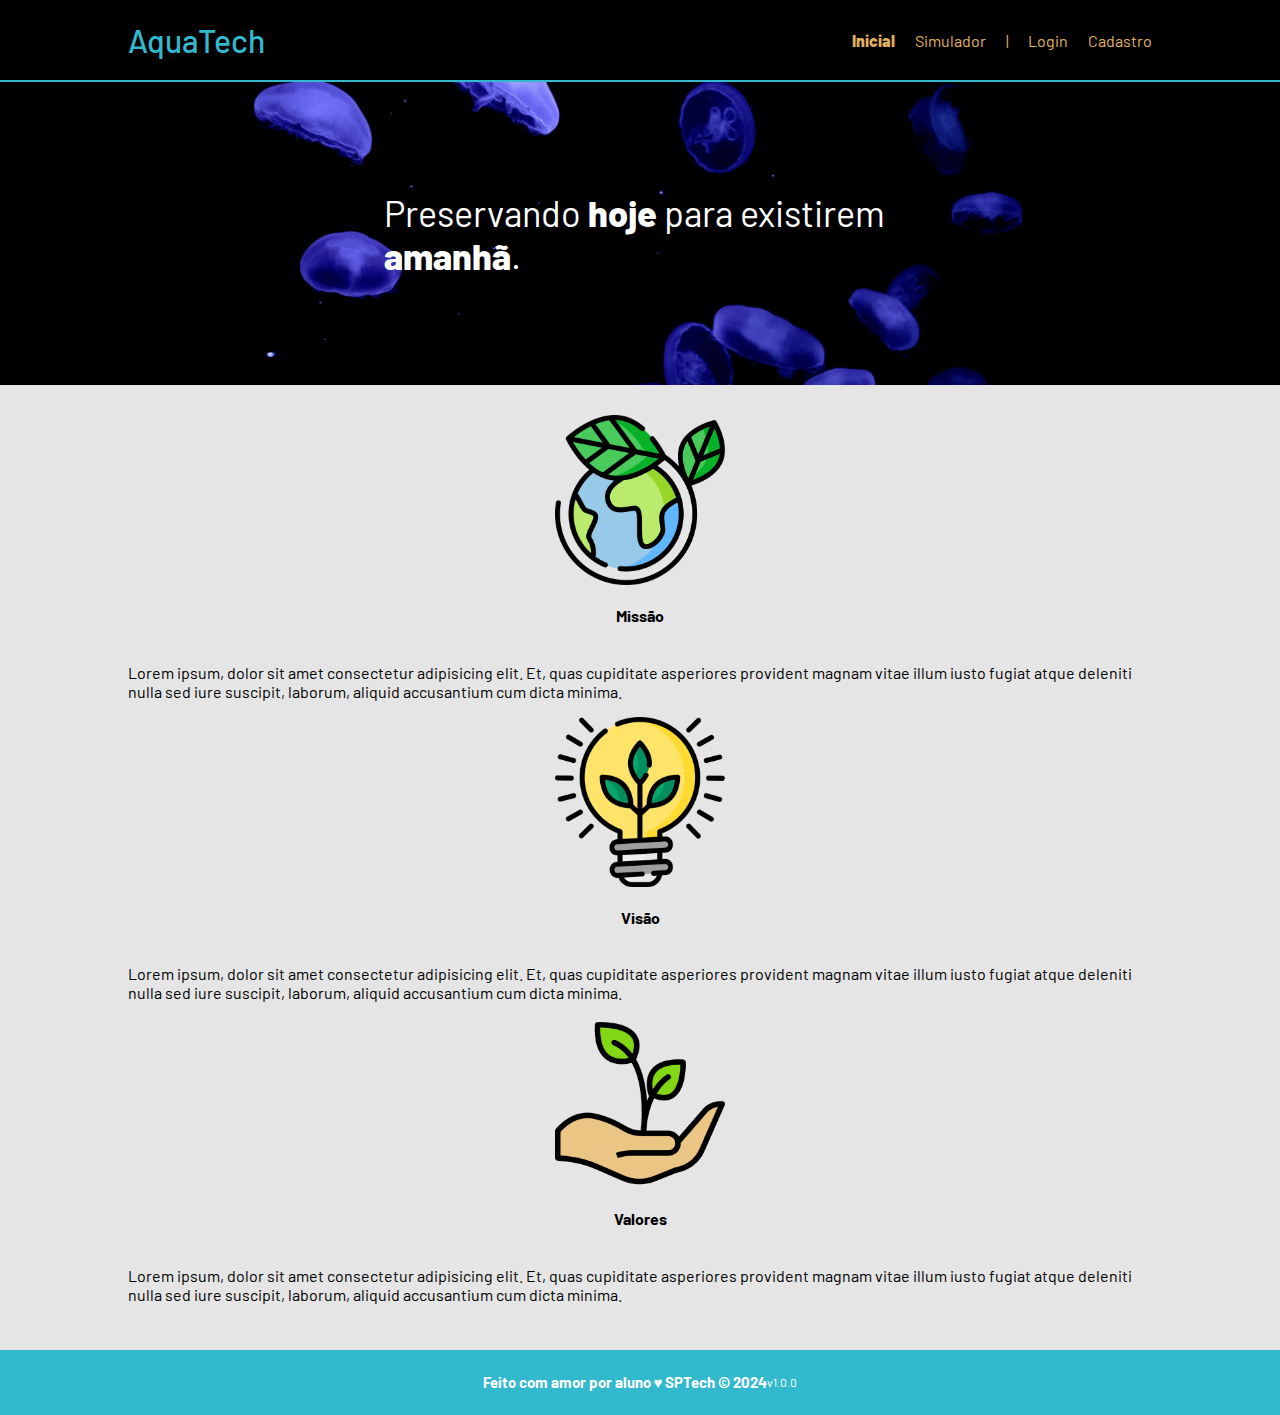
<file: index.html>
<!DOCTYPE html>
<html lang="en">

<head>
    <meta charset="UTF-8">
    <meta http-equiv="X-UA-Compatible" content="IE=edge">
    <meta name="viewport" content="width=device-width, initial-scale=1.0">

    <title>AquaTech | Página Inicial</title>

    <link rel="stylesheet" href="style.css">
    <link rel="icon" href="assets/icon/favicon2.ico">
    <link rel="preconnect" href="https://fonts.gstatic.com">
</head>

<body>
    <div class="header">
      <div class="container">
        <h1 class="titulo">AquaTech</h1>
        <ul class="navbar">
          <li class="agora">
            <a href="#">Inicial</a>
          </li>
          <li>
            <a href="simulador.html">Simulador</a>
          </li>
          <li>|</li>
          <li>
            <a href="login.html">Login</a>
          </li>
          <li>
            <a href="cadastro.html">Cadastro</a>
          </li>
        </ul>
      </div>
    </div>
  
    <div class="banner">
      <div class="container">
        <p>Preservando <span>hoje</span> para existirem <span>amanhã</span>.</p>
      </div>
    </div>
  
    <div class="social">
      <div class="container">
        <div class="boxes">
          <div class="box">
            <img src="assets/imgs/planet-earth_color.png">
            <h4>Missão</h4>
            <p>Lorem ipsum, dolor sit amet consectetur adipisicing elit. Et, quas cupiditate asperiores provident magnam
              vitae illum iusto fugiat atque deleniti nulla sed iure suscipit, laborum, aliquid accusantium cum dicta
              minima.</p>
          </div>
          <div class="box">
            <img src="assets/imgs/lightbulb_color.png">
            <h4>Visão</h4>
            <p>Lorem ipsum, dolor sit amet consectetur adipisicing elit. Et, quas cupiditate asperiores provident magnam
              vitae illum iusto fugiat atque deleniti nulla sed iure suscipit, laborum, aliquid accusantium cum dicta
              minima.</p>
          </div>
          <div class="box">
            <img src="assets/imgs/growth_color.png">
            <h4>Valores</h4>
            <p>Lorem ipsum, dolor sit amet consectetur adipisicing elit. Et, quas cupiditate asperiores provident magnam
              vitae illum iusto fugiat atque deleniti nulla sed iure suscipit, laborum, aliquid accusantium cum dicta
              minima.</p>
          </div>
        </div>
      </div>
    </div>
  
    <div class="footer">
      <div class="container">
        <h4>Feito com amor por aluno &hearts; SPTech &copy; 2024</h4>
        <span class="version">v1.0.0</span>
      </div>
    </div>
  </body>

</html>
</file>
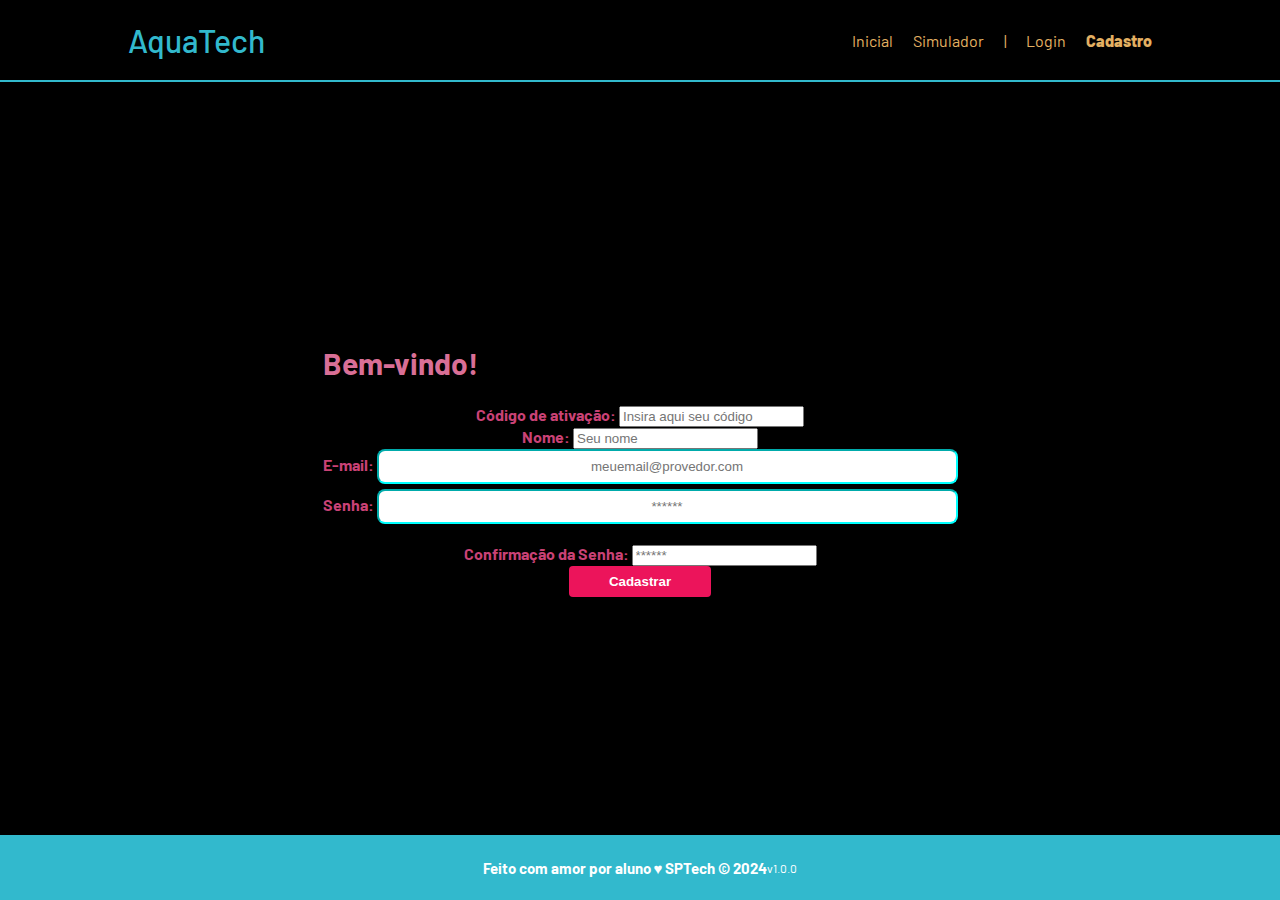
<file: cadastro.html>
<!DOCTYPE html>
<html lang="pt-br">

<head>
  <meta charset="UTF-8" />
  <meta http-equiv="X-UA-Compatible" content="IE=edge" />
  <meta name="viewport" content="width=device-width, initial-scale=1.0" />

  <title>AquaTech | Cadastro</title>

  <link rel="stylesheet" href="style.css" />
  <link rel="icon" href="assets/icon/favicon2.ico" />
  <link rel="preconnect" href="https://fonts.gstatic.com" />
</head>

<body>
  <!--header inicio-->
  <div class="header">
    <div class="container">
      <h1 class="titulo">AquaTech</h1>
      <ul class="navbar">
        <li>
          <a href="index.html">Inicial</a>
        </li>
        <li>
          <a href="simulador.html">Simulador</a>
        </li>
        <li>|</li>
        <li>
          <a href="login.html">Login</a>
        </li>
        <li class="agora">
          <a href="#">Cadastro</a>
        </li>
      </ul>
    </div>
  </div>
  <!--header fim-->

  <div class="login">

    <div class="container">
      <div class="card card-cadastro">
        <h2>Bem-vindo!</h2>
        <div class="formulario">
          <div class="campo">
            <span>Código de ativação:</span>
            <input id="codigo_input" type="text" placeholder="Insira aqui seu código" />
          </div>
          <div class="campo">
            <span>Nome:</span>
            <input id="nome_input" type="text" placeholder="Seu nome" />
          </div>
          <div class="campo">
            <span>E-mail:</span>
            <input id="email_input" type="text" placeholder="meuemail@provedor.com" />
          </div>
          <div class="campo">
            <span>Senha:</span>
            <input id="senha_input" type="password" placeholder="******" />
          </div>
          <div class="campo">
            <span>Confirmação da Senha:</span>
            <input id="confirmacao_senha_input" type="password" placeholder="******" />
          </div>
          <button class="botao">Cadastrar</button>
        </div>
      </div>
    </div>
  </div>

  <!--footer inicio-->
  <div class="footer">
    <div class="container">
      <h4>Feito com amor por aluno &hearts; SPTech &copy; 2024</h4>
      <span class="version">v1.0.0</span>
    </div>
  </div>
  <!--footer fim-->
</body>

</html>
</file>
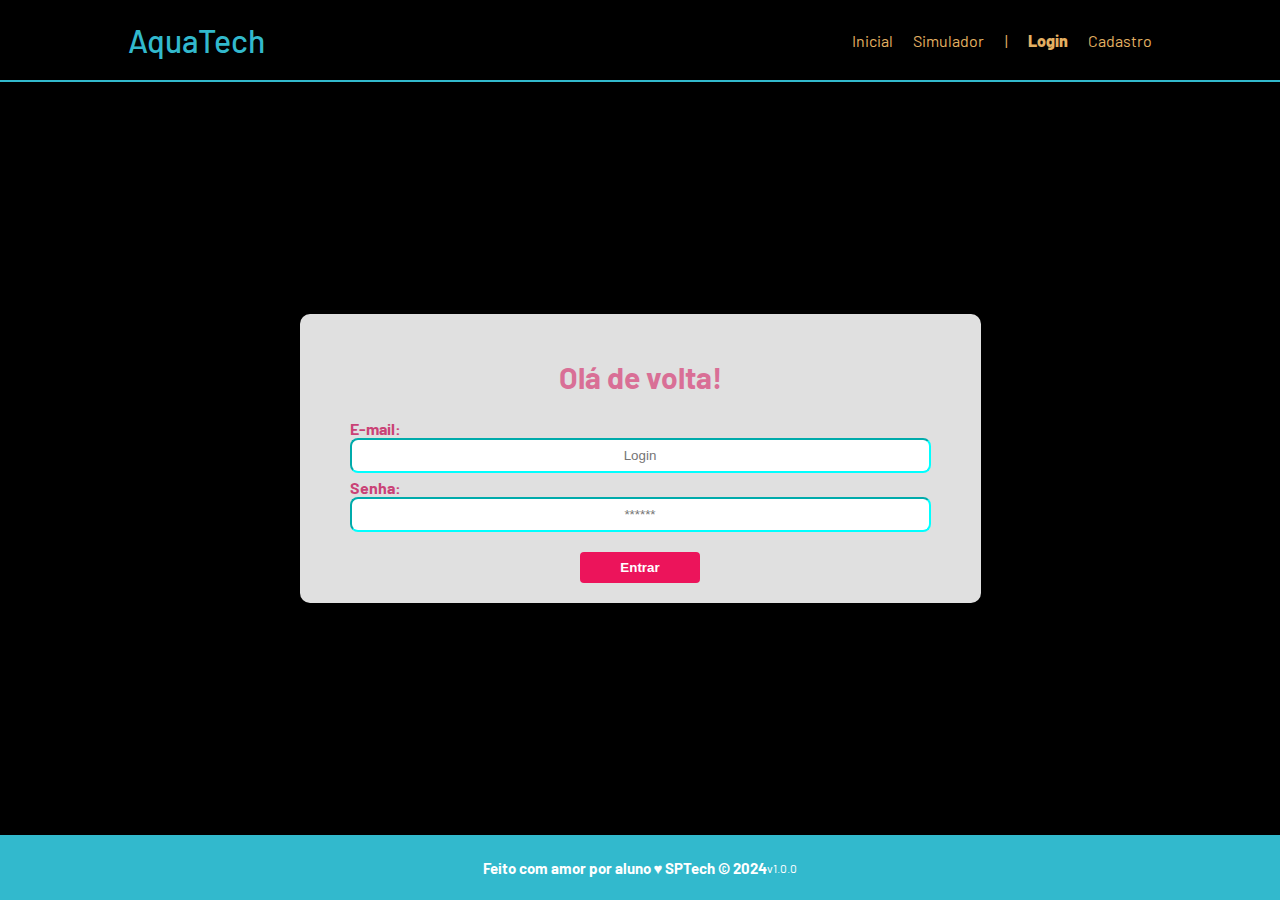
<file: login.html>
<!DOCTYPE html>
<html lang="pt-br">

<head>
    <meta charset="UTF-8">
    <meta http-equiv="X-UA-Compatible" content="IE=edge">
    <meta name="viewport" content="width=device-width, initial-scale=1.0">

    <title>Ex AquaTech | Login</title>

    <link rel="stylesheet" href="style.css">
    <link rel="icon" href="assets/icon/favicon2.ico">
    <link rel="preconnect" href="https://fonts.gstatic.com">
</head>

<body>

    <!--Header-->

    <div class="header">
        <div class="container">
            <h1 class="titulo">AquaTech</h1>
            <ul class="navbar">
                <li>
                    <a href="index.html">Inicial</a>
                </li>
                <li>
                    <a href="simulador.html">Simulador</a>
                </li>
                <li>|</li>
                <li class="agora">
                    <a href="#">Login</a>
                </li>
                <li>
                    <a href="cadastro.html">Cadastro</a>
                </li>
            </ul>
        </div>
    </div>


    <div class="login">
  
        <div class="container">
            <div class="card card-login">
                <h2>Olá de volta!</h2>
                <div class="formulario">
                    <div class="campo">
                        <span>E-mail:</span> <br>
                        <input id="email_input" type="text" placeholder="Login">
                    </div>
                    <div class="campo">
                        <span>Senha:</span> <br>
                        <input id="senha_input" type="password" placeholder="******">
                    </div>
                    <button class="botao">Entrar</button>
                </div>

            </div>
        </div>
    </div>

    <!--footer inicio-->
    <div class="footer">
        <div class="container">
            <h4>Feito com amor por aluno &hearts; SPTech &copy; 2024</h4>
            <span class="version">v1.0.0</span>
        </div>
    </div>
    <!--footer fim-->

</body>

</html>
</file>
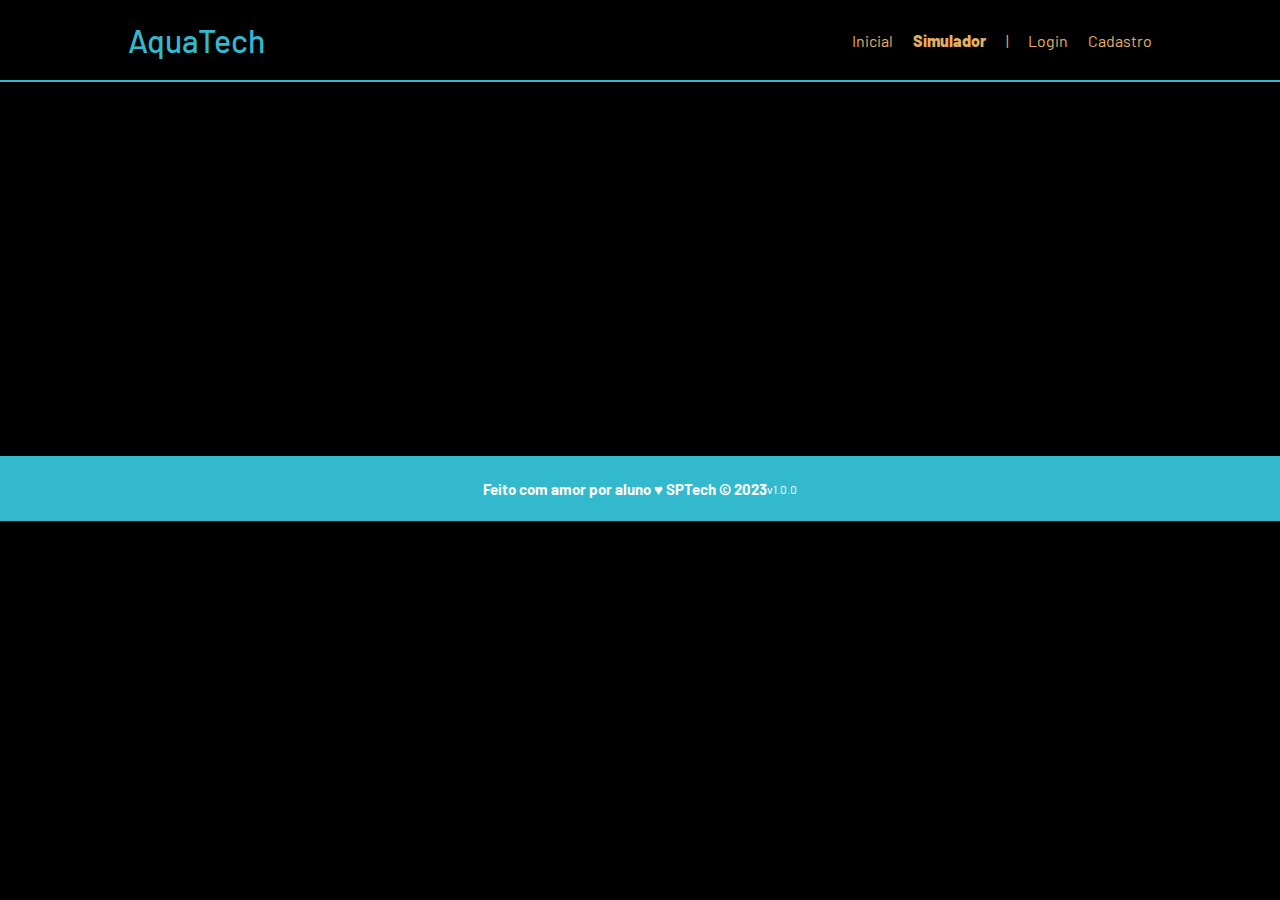
<file: simulador.html>
<!DOCTYPE html>
<html lang="pt-br">

<head>
    <meta charset="UTF-8">
    <meta http-equiv="X-UA-Compatible" content="IE=edge">
    <meta name="viewport" content="width=device-width, initial-scale=1.0">

    <title>AquaTech | Simulador</title>

    <link rel="stylesheet" href="style.css">
    <link rel="icon" href="assets/icon/favicon2.ico">
    <link rel="preconnect" href="https://fonts.gstatic.com">
</head>

<body>

    <!--header inicio-->
    <div class="header">
        <div class="container">
            <h1 class="titulo">AquaTech</h1>
            <ul class="navbar">
                <li>
                    <a href="./index.html">Inicial</a>
                </li>
                <li class="agora">
                    <a href="#">Simulador</a>
                </li>
                <li>|</li>
                <li>
                    <a href="./login.html">Login</a>
                </li>
                <li>
                    <a href="./cadastro.html">Cadastro</a>
                </li>
            </ul>
        </div>
    </div>


    <!-- simulador inicio -->
    <div class="simulador">
        <div class="container">
            <h2>Simulador</h2>
            <p>Lorem ipsum, dolor sit amet consectetur adipisicing elit. Accusantium tempora architecto sint fugit
                dolorum? Ipsum laborum magnam similique labore, voluptate amet reprehenderit rem ab blanditiis quisquam
                laboriosam eaque alias. Reiciendis. Lorem ipsum, dolor sit amet consectetur adipisicing elit.
                Accusantium tempora architecto sint fugit dolorum? Ipsum laborum magnam similique labore, voluptate amet
                reprehenderit rem ab blanditiis quisquam laboriosam eaque alias. Reiciendis.</p>
            <p>Lorem ipsum, dolor sit amet consectetur adipisicing elit. Accusantium tempora architecto sint fugit
                dolorum? Ipsum laborum magnam similique labore, voluptate amet reprehenderit rem ab blanditiis quisquam
                laboriosam eaque alias. Reiciendis. Lorem ipsum, dolor sit amet consectetur adipisicing elit.
                Accusantium tempora architecto sint fugit dolorum? Ipsum laborum magnam similique labore, voluptate amet
                reprehenderit rem ab blanditiis quisquam laboriosam eaque alias. Reiciendis.</p>
            <p>Lorem ipsum, dolor sit amet consectetur adipisicing elit. Accusantium tempora architecto sint fugit
                dolorum? Ipsum laborum magnam similique labore, voluptate amet reprehenderit rem ab blanditiis quisquam
                laboriosam eaque alias. Reiciendis. Lorem ipsum, dolor sit amet consectetur adipisicing elit.
                Accusantium tempora architecto sint fugit dolorum? Ipsum laborum magnam similique labore, voluptate amet
                reprehenderit rem ab blanditiis quisquam laboriosam eaque alias. Reiciendis.</p>
            <p>Lorem ipsum, dolor sit amet consectetur adipisicing elit. Accusantium tempora architecto sint fugit
                dolorum? Ipsum laborum magnam similique labore, voluptate amet reprehenderit rem ab blanditiis quisquam
                laboriosam eaque alias. Reiciendis. Lorem ipsum, dolor sit amet consectetur adipisicing elit.
                Accusantium tempora architecto sint fugit dolorum? Ipsum laborum magnam similique labore, voluptate amet
                reprehenderit rem ab blanditiis quisquam laboriosam eaque alias. Reiciendis.</p>

        </div>
    </div>
    <!-- simulador fim -->

    <!--footer inicio-->
    <div class="footer">
        <div class="container">
            <h4>Feito com amor por aluno &hearts; SPTech &copy; 2023</h4>
            <span class="version">v1.0.0</span>
        </div>
    </div>
    <!--footer fim-->


</body>

</html>
</file>
<file: style.css>
/* Adicionar aqui toda a estilização criada para sua aplicação. */

@import url('https://fonts.googleapis.com/css2?family=Barlow:ital,wght@0,100;0,200;0,300;0,400;0,500;0,600;0,700;0,800;0,900;1,100;1,200;1,300;1,400;1,500;1,600;1,700;1,800;1,900&display=swap');

body {
    margin: 0;
    padding: 0;
    font-family: 'Barlow', sans-serif;
    background-color: black;

}

:root {
    --tamanho-header: 80px;
    --tamanho-banner: calc(50vh - var(--tamanho-header) - var(--tamanho-footer) - 2px);
    --tamanho-login: calc(100vh - var(--tamanho-header) - var(--tamanho-footer) - 2px);
    --tamanho-footer: 65px;
}

.header {
    height: var(--tamanho-header);
    border-bottom: 2px solid #32b9cd;
}

.container {

    display: flex;
    width: 80%;
    margin: auto;
}


.header .container {

    justify-content: space-between;
    align-items: center;
    height: 100%;
}

.header a {

    text-decoration: none;
    color: #e3b062;

}


.agora {
    font-weight: 800;
}

.navbar {

    width: 300px;
    display: flex;
    align-items: center;
    justify-content: space-between;
    list-style: none;
    color: #e3b062;
}

.titulo {

    color: #32b9cd;
    width: fit-content;
    font-weight: 500;
}

.banner {
    height: var(--tamanho-banner);
    color: white;
    background-image: url('../assets/imgs/bg-jelly-fish-para-home.png');
    background-size: cover;
}

.banner .container {

    justify-content: center;
    align-items: center;
    height: 100%;

}

.banner .container p {

    width: 50%;
    margin: 0;
    padding: 0;
    font-size: 36px;
}

.banner .container span {

    font-weight: 800;

}

.social {

    background-color: #e5e5e5;
    display: flex;
    justify-content: center;
    align-items: center;

}


.social .container .boxes {

    display: flex;
    justify-content: space-between;
    flex-direction: column;
    width: 100%;
    padding: 30px 0;

}


.box {

    display: flex;
    flex-direction: column;
    align-items: center;

}

.box img {

    width: 170px;
}

/* FOOTER */

.footer {

    background-color: #32b9cd;
    height: var(--tamanho-footer);
    color: #fff;
    display: flex;
    font-size: 15px;

}

.footer .container {

    justify-content: center;
    align-items: center;

}

.version {

    font-size: 12px;

}

/* LOGIN */

.login h2 {

    color: #d96f96;;
    font-size: 30px;
}

.login .container span {

    color: rgb(202, 66, 118);;
    font-weight: 700;
}

.login .container {

    height: var(--tamanho-login);
    align-items: center;
    justify-content: center;
}


.login .card.card-login {
   
    display: flex;
    flex-direction: column;
    align-items: center;
    background-color: #e0e0e0;
    border-radius: 10px;
    padding: 20px 50px;
}

.formulario {

    display: flex;
    flex-direction: column;
    align-items: center;
 
 }

.formulario .botao {

    background-color: #ec145b;
    border: 0px;
    border-radius: 4px;
    color: white;
    font-weight: 600;
    padding: 8px 40px;
}

input#email_input {

    border-radius: 8px;
    border-color: aqua;
    margin-bottom: 5px;
    padding: 8px 200px;
    text-align: center;
}

input#senha_input {

    border-radius: 8px;
    border-color: aqua;
    margin-bottom: 20px;
    padding: 8px 200px;
    text-align: center;
}
</file>
